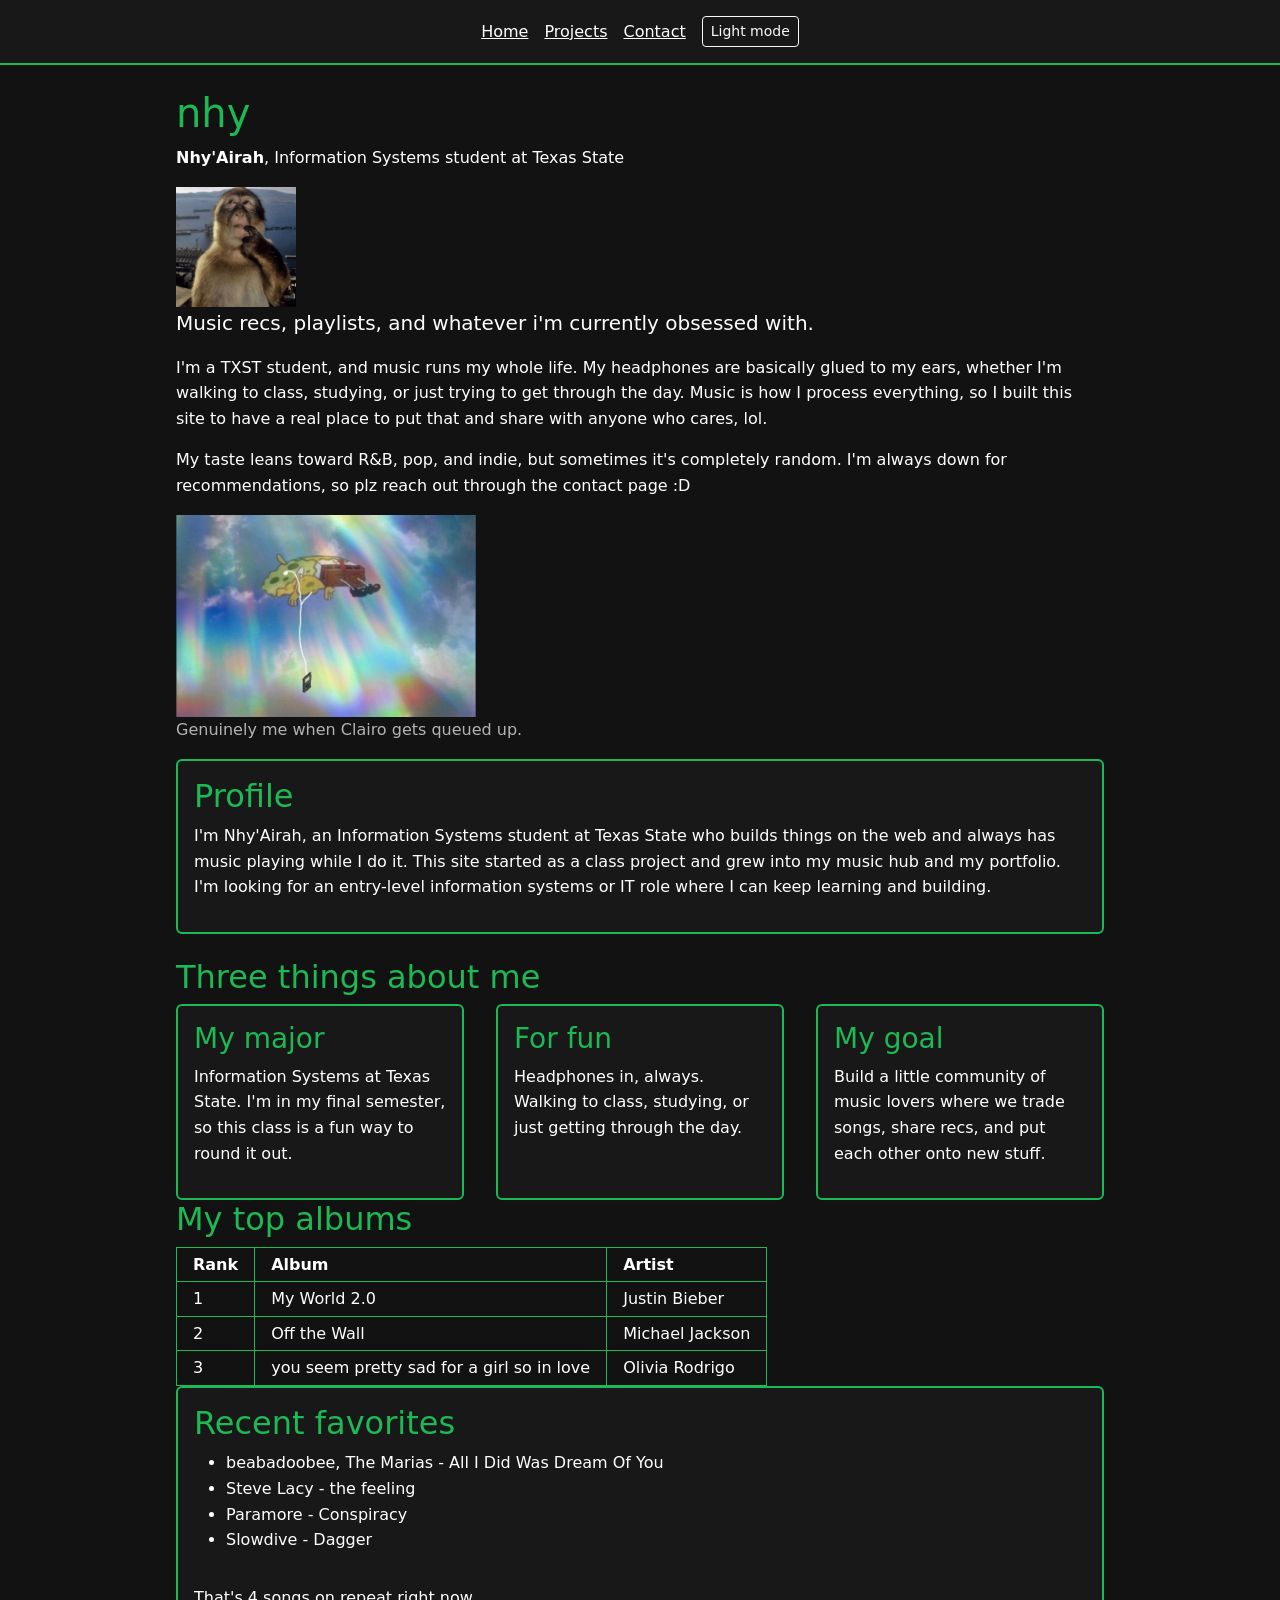
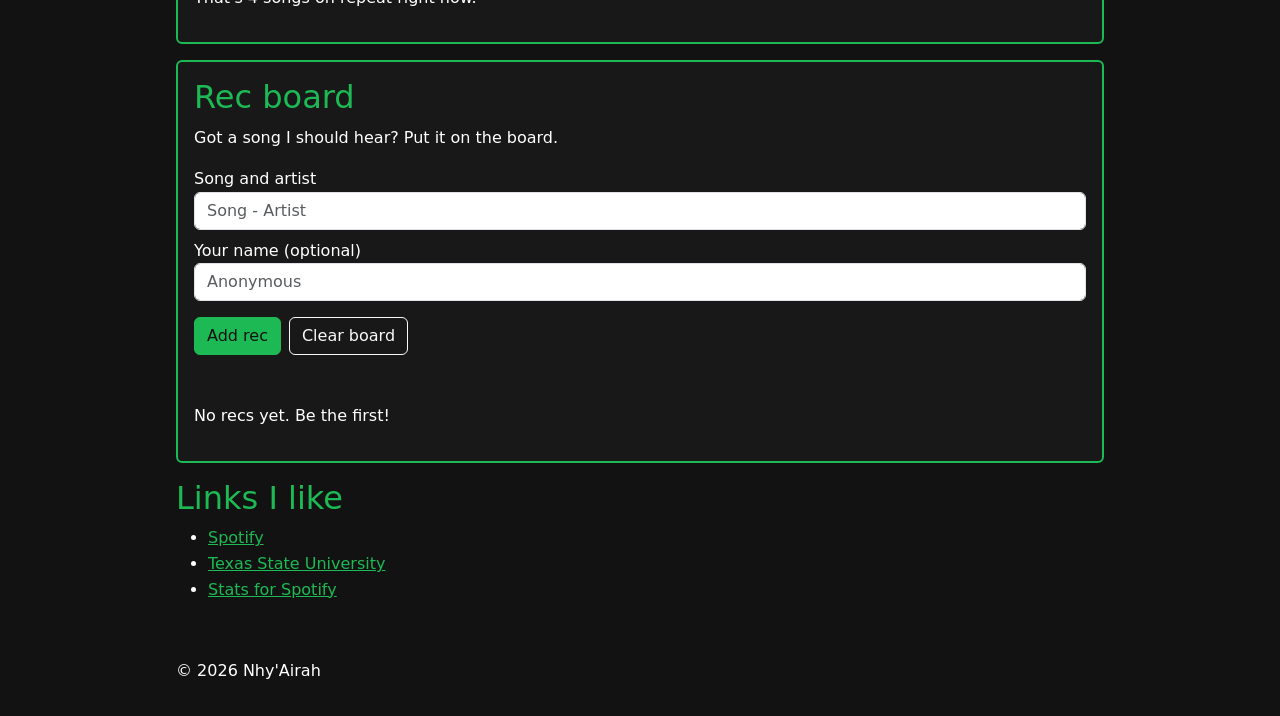
<file: index.html>
<!DOCTYPE html>
<html lang="en">
<head>
  <meta charset="UTF-8">
  <!-- A4 Checklist 3: the viewport meta tag. Every page needs it. -->
  <meta name="viewport" content="width=device-width, initial-scale=1">
  <title>nhy | Music Hub</title>
  <!-- Checklist 6: Bootstrap's link line, as in the Week 8 type-along. Your own styles.css comes after it. -->
  <link rel="stylesheet"
  href="https://cdn.jsdelivr.net/npm/bootstrap@5.3.3/dist/css/bootstrap.min.css">
  <!-- This line connects this page to styles.css -->
  <link rel="stylesheet" href="styles.css">
</head>
<body>
  <!-- A4 Checklist 1: the nav bar. The same nav sits on every page. -->
  <header>
    <nav class="container">
      <a href="index.html">Home</a>
      <a href="project.html">Projects</a>
      <a href="contact.html">Contact</a>
      <button id="theme-btn" class="btn btn-sm btn-outline-light" type="button">Light mode</button>
    </nav>
  </header>

  <!-- A4 Checklist 6: class="container" keeps the page centered -->
  <!-- Checklist 6: container py-4 keeps the page in the middle, with space above and below. -->
  <main class="container py-4">
    <h1>nhy</h1>
    <p><strong>Nhy'Airah</strong>, Information Systems student at Texas State</p>
    <img src="images/monkey.jpg" alt="Funny monkey standing on its hind legs, my profile pic" width="120" height="120">
    <p id="intro">Music recs, playlists, and whatever i'm currently obsessed with.</p>
    <p>I'm a TXST student, and music runs my whole life. My headphones are basically glued to my ears, whether I'm walking to class, studying, or just trying to get through the day. Music is how I process everything, so I built this site to have a real place to put that and share with anyone who cares, lol.</p>
    <p>My taste leans toward R&amp;B, pop, and indie, but sometimes it's completely random. I'm always down for recommendations, so plz reach out through the contact page :D</p>

    <!-- Put your own photo in the images folder, then change src and alt -->
    <figure>
      <img src="images/sponge.jpg" alt="Spongebob floating while listening to music with headphones" width="300">
      <figcaption>Genuinely me when Clairo gets queued up.</figcaption>
    </figure>

    <!-- A7 Profile: who I am and the kind of work I want -->
    <section id="profile" class="card card-body mb-4">
      <h2>Profile</h2>
      <p>I'm Nhy'Airah, an Information Systems student at Texas State who builds things on the web and always has music playing while I do it. This site started as a class project and grew into my music hub and my portfolio. I'm looking for an entry-level information systems or IT role where I can keep learning and building.</p>
    </section>

    <h2>Three things about me</h2>
    <!-- A4 Checklist 2: three cards. On wider screens they sit in one row. -->
    <section class="cards">
      <div class="card">
        <h3>My major</h3>
        <p>Information Systems at Texas State. I'm in my final semester, so this class is a fun way to round it out.</p>
      </div>
      <div class="card">
        <h3>For fun</h3>
        <p>Headphones in, always. Walking to class, studying, or just getting through the day.</p>
      </div>
      <div class="card">
        <h3>My goal</h3>
        <p>Build a little community of music lovers where we trade songs, share recs, and put each other onto new stuff.</p>
      </div>
    </section>

    <h2>My top albums</h2>
    <table>
      <tr><th>Rank</th><th>Album</th><th>Artist</th></tr>
      <tr><td>1</td><td>My World 2.0</td><td>Justin Bieber</td></tr>
      <tr><td>2</td><td>Off the Wall</td><td>Michael Jackson</td></tr>
      <tr><td>3</td><td>you seem pretty sad for a girl so in love</td><td>Olivia Rodrigo</td></tr>
    </table>

    <!-- Checklist 6: card card-body mb-3 draws a box around the list. -->
    <section class="card card-body mb-3">
      <!-- Checklist 7: on a page of your own site, write a heading of your own here. -->
      <h2>Recent favorites</h2>

      <!-- Checklist 1: this list is EMPTY on purpose. script.js builds its items from the array.
           Do not type li items in here. -->
      <ul id="list"></ul>

      <!-- Checklist 1: the empty count line. script.js writes it. -->
      <p id="count" class="mt-3"></p>
    </section>

    <!-- A6 feature: the Rec board. A visitor types a song, clicks Add rec, and it shows up in the list.
         Every element has an id so script.js can find it. -->
    <section class="card card-body mb-3">
      <h2>Rec board</h2>
      <p>Got a song I should hear? Put it on the board.</p>

      <label for="rec-song">Song and artist</label>
      <input id="rec-song" class="form-control mb-2" type="text" placeholder="Song - Artist">

      <label for="rec-name">Your name (optional)</label>
      <input id="rec-name" class="form-control mb-3" type="text" placeholder="Anonymous">

      <div class="d-flex gap-2">
        <button id="add-rec" class="btn btn-success">Add rec</button>
        <button id="clear-recs" class="btn btn-outline-light">Clear board</button>
      </div>

      <p id="rec-message" class="mt-3"></p>
      <ul id="rec-list"></ul>
      <p id="rec-count"></p>
    </section>

    <h2>Links I like</h2>
    <ul>
      <li><a href="https://www.spotify.com" target="_blank" rel="noopener">Spotify</a></li>
      <li><a href="https://www.txst.edu" target="_blank" rel="noopener">Texas State University</a></li>
      <li><a href="https://www.statsforspotify.com/track/top" target="_blank" rel="noopener">Stats for Spotify</a></li>
    </ul>
  </main>

  <footer class="container">
    <p>&copy; 2026 Nhy'Airah</p>
  </footer>

  <!-- Checklist 1: link script.js at the end of body, after the list. -->
  <script src="theme.js"></script>
  <script src="script.js"></script>

<!-- Disclosure: (Open AI) ChatGPT was used to help adapt the starter files
       to my music site and to check my work against the Assignment 5 checklist. -->
  <!-- Assignment 7:
       1. The design principle I fixed, and what I changed: Consistency. My pages did not match, because the Projects and Contact pages had no Bootstrap and the Contact page was a different looking embedded form. Now every page has the same nav, the same button, the same cards, and one styles.css, and the contact form uses the same card style as the rest of the site.
       2. The tools and AI I used: VS Code, GitHub Desktop, GitHub, Cloudflare, Bootstrap 5, the WebAIM Contrast Checker, and Claude (Anthropic) to help build the Assignment 7 pages and check them. ChatGPT (OpenAI) helped with some earlier parts, as noted in my script.js. -->
</body>
</html>
</file>
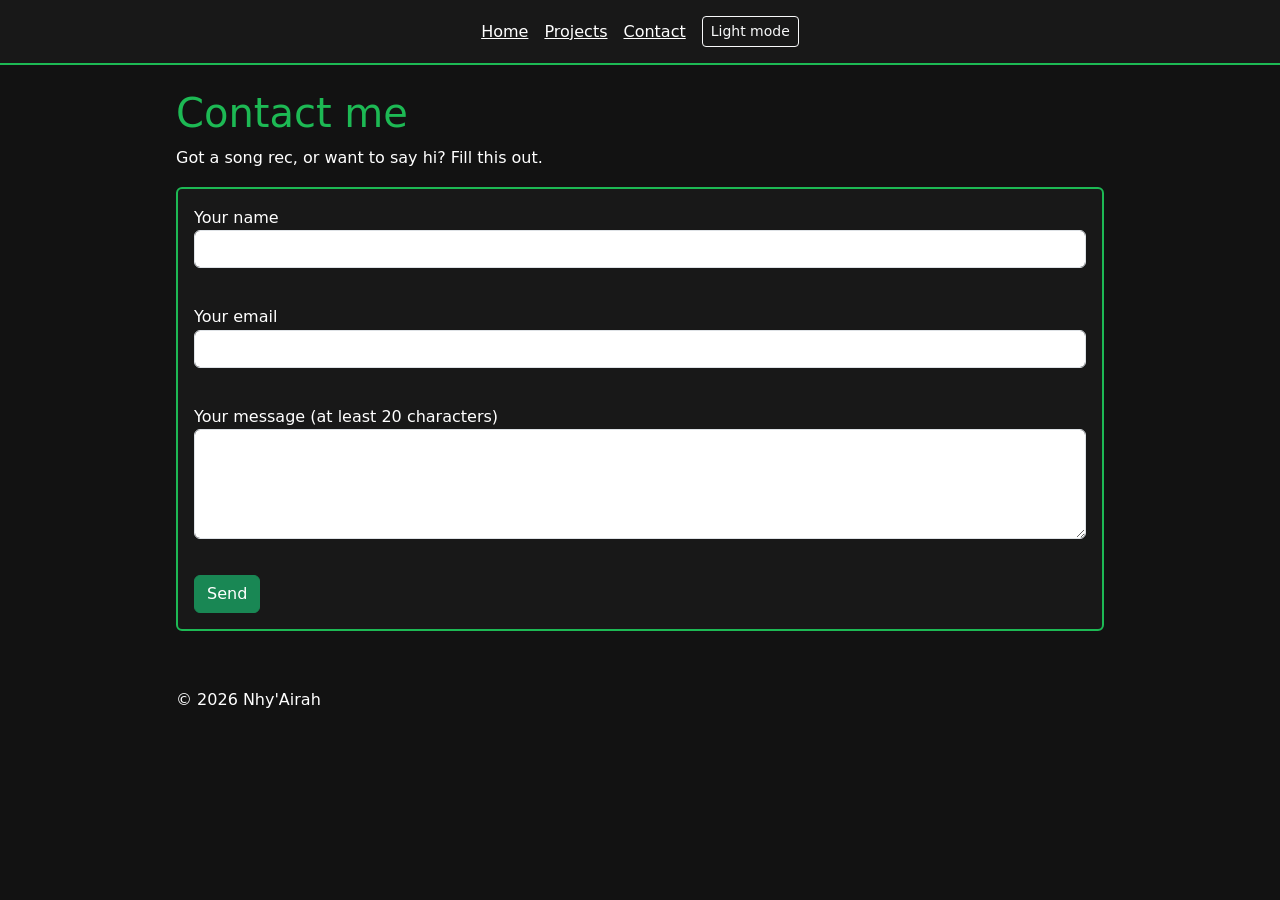
<file: contact.html>
<!DOCTYPE html>
<html lang="en">
<head>
  <meta charset="UTF-8">
  <meta name="viewport" content="width=device-width, initial-scale=1">
  <title>Contact | nhy</title>
  <link rel="stylesheet" href="https://cdn.jsdelivr.net/npm/bootstrap@5.3.3/dist/css/bootstrap.min.css">
  <link rel="stylesheet" href="styles.css">
</head>
<body>
  <header>
    <nav class="container">
      <a href="index.html">Home</a>
      <a href="project.html">Projects</a>
      <a href="contact.html">Contact</a>
      <button id="theme-btn" class="btn btn-sm btn-outline-light" type="button">Light mode</button>
    </nav>
  </header>

  <main class="container py-4">
    <h1>Contact me</h1>
    <p>Got a song rec, or want to say hi? Fill this out.</p>

    <form id="contact-form" class="card card-body">
      <label for="name">Your name</label>
      <input id="name" class="form-control mb-1" type="text" required>
      <p id="name-msg" class="field-msg" aria-live="polite"></p>

      <label for="email">Your email</label>
      <input id="email" class="form-control mb-1" type="email" required>
      <p id="email-msg" class="field-msg" aria-live="polite"></p>

      <label for="message">Your message (at least 20 characters)</label>
      <textarea id="message" class="form-control mb-1" rows="4" required></textarea>
      <p id="message-msg" class="field-msg" aria-live="polite"></p>

      <button class="btn btn-success align-self-start" type="submit" id="send-btn">Send</button>
    </form>
    <p id="thanks" class="mt-3" aria-live="polite"></p>
  </main>

  <footer class="container">
    <p>&copy; 2026 Nhy'Airah</p>
  </footer>

  <script src="theme.js"></script>
  <script src="contact.js"></script>
</body>
</html>
</file>
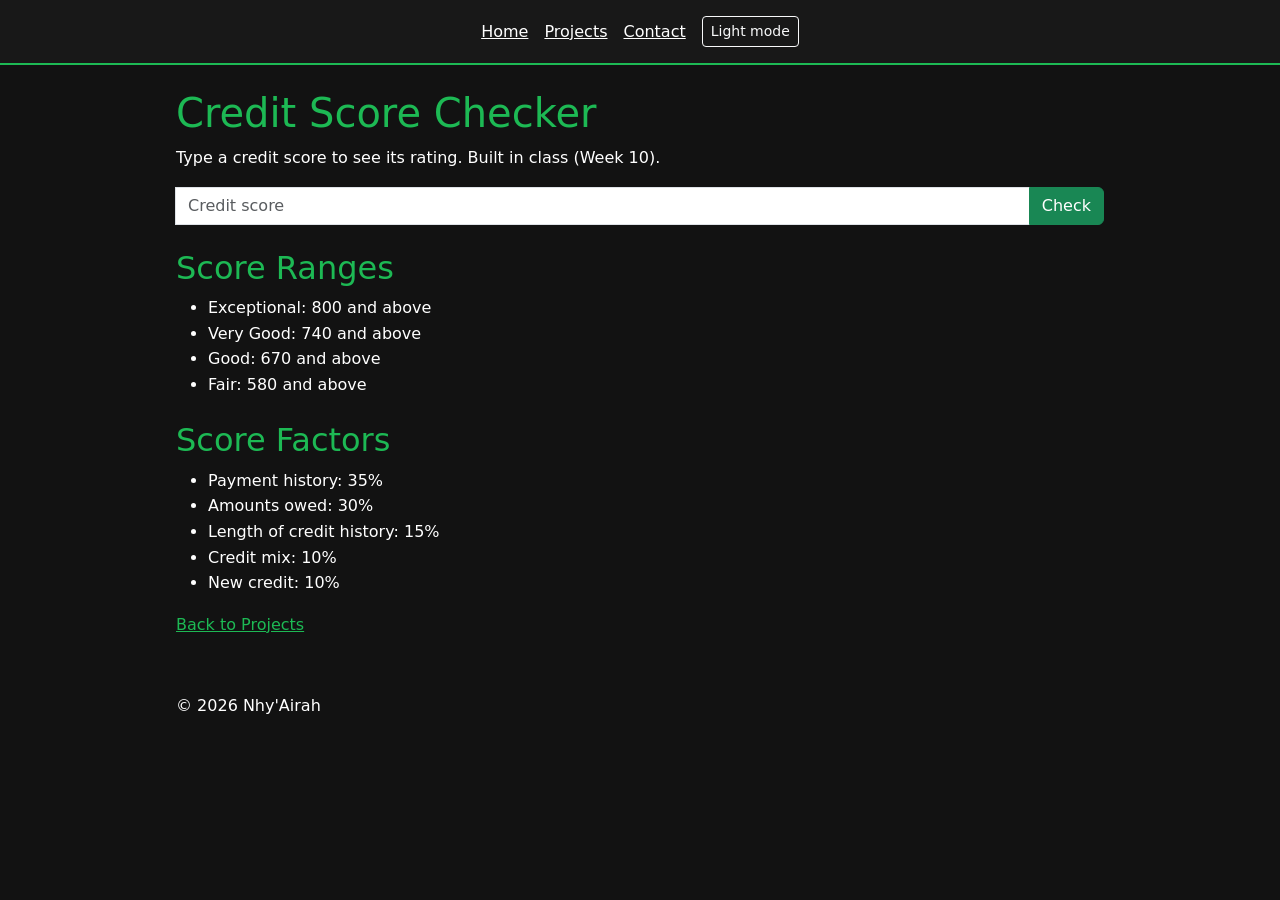
<file: credit.html>
<!DOCTYPE html>
<html lang="en">
<head>
  <meta charset="UTF-8">
  <meta name="viewport" content="width=device-width, initial-scale=1">
  <title>Credit Score Checker | nhy</title>
  <link rel="stylesheet" href="https://cdn.jsdelivr.net/npm/bootstrap@5.3.3/dist/css/bootstrap.min.css">
  <link rel="stylesheet" href="styles.css">
</head>
<body>
  <header>
    <nav class="container">
      <a href="index.html">Home</a>
      <a href="project.html">Projects</a>
      <a href="contact.html">Contact</a>
      <button id="theme-btn" class="btn btn-sm btn-outline-light" type="button">Light mode</button>
    </nav>
  </header>

  <main class="container py-4">
    <h1>Credit Score Checker</h1>
    <p>Type a credit score to see its rating. Built in class (Week 10).</p>
    <div class="input-group">
      <label for="score" class="visually-hidden">Credit score</label>
      <input id="score" class="form-control" placeholder="Credit score">
      <button id="check" class="btn btn-success">Check</button>
    </div>
    <p id="rating" class="mt-3"></p>

    <h2 class="mt-4">Score Ranges</h2>
    <ul id="ranges"></ul>

    <h2 class="mt-4">Score Factors</h2>
    <ul id="factors"></ul>
    <p><a href="project.html">Back to Projects</a></p>
  </main>

  <footer class="container">
    <p>&copy; 2026 Nhy'Airah</p>
  </footer>

  <script src="theme.js"></script>
  <script src="credit.js"></script>
</body>
</html>
</file>
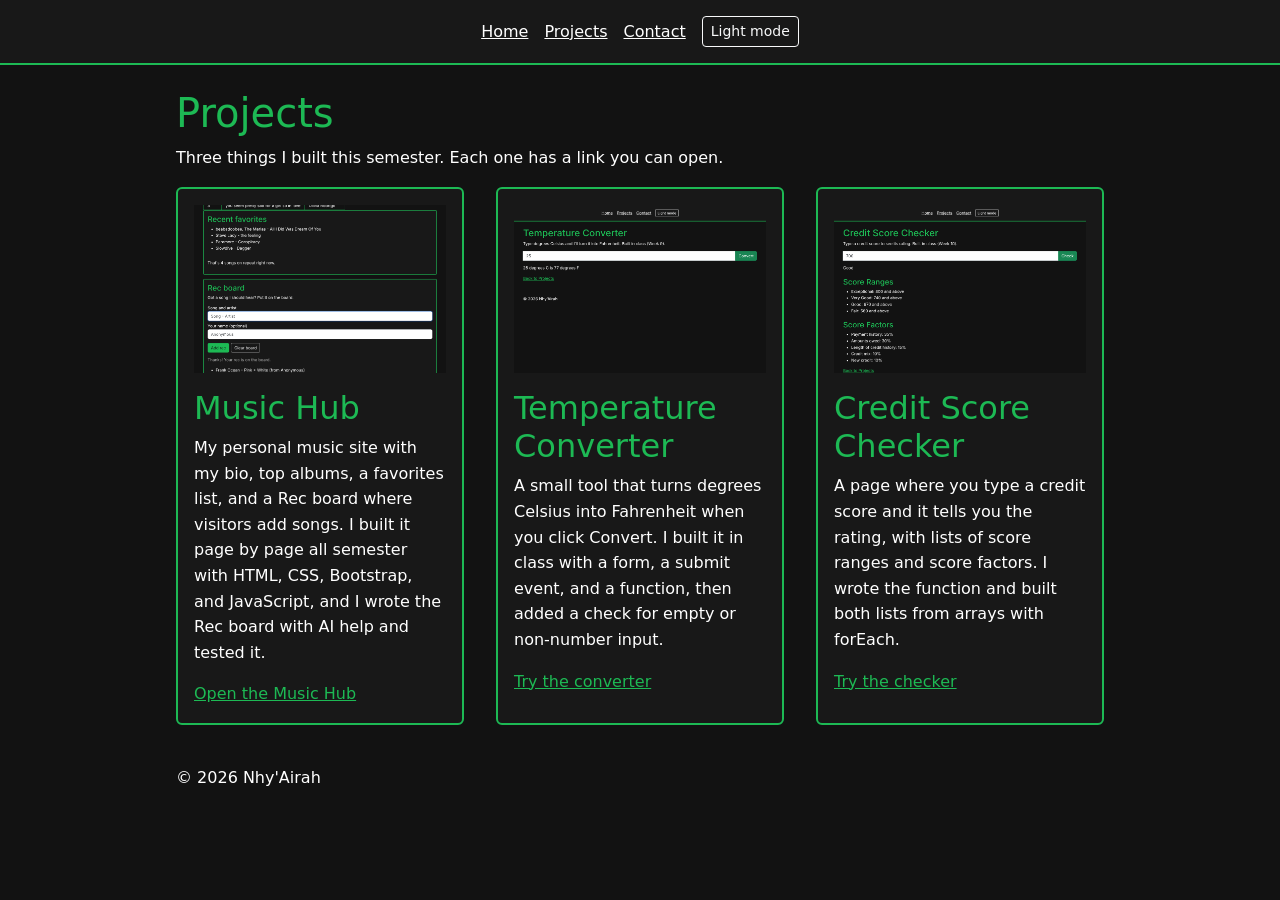
<file: project.html>
<!DOCTYPE html>
<html lang="en">
<head>
  <meta charset="UTF-8">
  <meta name="viewport" content="width=device-width, initial-scale=1">
  <title>Projects | nhy</title>
  <link rel="stylesheet" href="https://cdn.jsdelivr.net/npm/bootstrap@5.3.3/dist/css/bootstrap.min.css">
  <link rel="stylesheet" href="styles.css">
</head>
<body>
  <header>
    <nav class="container">
      <a href="index.html">Home</a>
      <a href="project.html">Projects</a>
      <a href="contact.html">Contact</a>
      <button id="theme-btn" class="btn btn-sm btn-outline-light" type="button">Light mode</button>
    </nav>
  </header>

  <main class="container py-4">
    <h1>Projects</h1>
    <p>Three things I built this semester. Each one has a link you can open.</p>

    <section class="gallery">
      <article class="card">
        <img src="images/shot-hub.png" alt="Screenshot of my music hub home page with the Rec board" width="600" height="400">
        <h2>Music Hub</h2>
        <p>My personal music site with my bio, top albums, a favorites list, and a Rec board where visitors add songs. I built it page by page all semester with HTML, CSS, Bootstrap, and JavaScript, and I wrote the Rec board with AI help and tested it.</p>
        <a href="index.html">Open the Music Hub</a>
      </article>
      <article class="card">
        <img src="images/shot-temp.png" alt="Screenshot of the temperature converter showing 25 degrees C is 77 degrees F" width="600" height="400">
        <h2>Temperature Converter</h2>
        <p>A small tool that turns degrees Celsius into Fahrenheit when you click Convert. I built it in class with a form, a submit event, and a function, then added a check for empty or non-number input.</p>
        <a href="temperature.html">Try the converter</a>
      </article>
      <article class="card">
        <img src="images/shot-credit.png" alt="Screenshot of the credit score checker showing the rating Good for a score of 700" width="600" height="400">
        <h2>Credit Score Checker</h2>
        <p>A page where you type a credit score and it tells you the rating, with lists of score ranges and score factors. I wrote the function and built both lists from arrays with forEach.</p>
        <a href="credit.html">Try the checker</a>
      </article>
    </section>
  </main>

  <footer class="container">
    <p>&copy; 2026 Nhy'Airah</p>
  </footer>

  <script src="theme.js"></script>
</body>
</html>
</file>
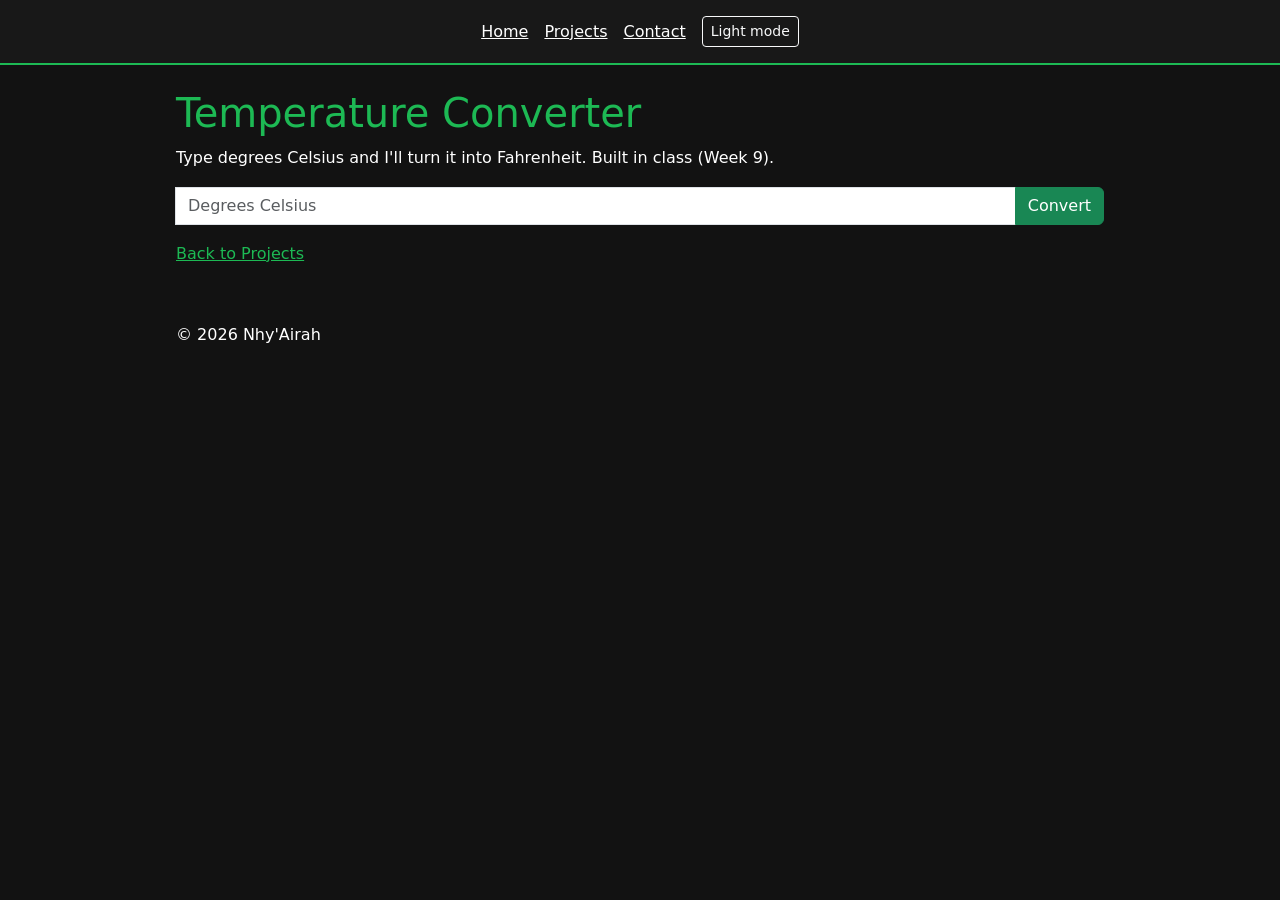
<file: temperature.html>
<!DOCTYPE html>
<html lang="en">
<head>
  <meta charset="UTF-8">
  <meta name="viewport" content="width=device-width, initial-scale=1">
  <title>Temperature Converter | nhy</title>
  <link rel="stylesheet" href="https://cdn.jsdelivr.net/npm/bootstrap@5.3.3/dist/css/bootstrap.min.css">
  <link rel="stylesheet" href="styles.css">
</head>
<body>
  <header>
    <nav class="container">
      <a href="index.html">Home</a>
      <a href="project.html">Projects</a>
      <a href="contact.html">Contact</a>
      <button id="theme-btn" class="btn btn-sm btn-outline-light" type="button">Light mode</button>
    </nav>
  </header>

  <main class="container py-4">
    <h1>Temperature Converter</h1>
    <p>Type degrees Celsius and I'll turn it into Fahrenheit. Built in class (Week 9).</p>
    <form id="convert" class="input-group">
      <label for="celsius" class="visually-hidden">Degrees Celsius</label>
      <input id="celsius" class="form-control" placeholder="Degrees Celsius">
      <button class="btn btn-success">Convert</button>
    </form>
    <p id="result" class="mt-3"></p>
    <p><a href="project.html">Back to Projects</a></p>
  </main>

  <footer class="container">
    <p>&copy; 2026 Nhy'Airah</p>
  </footer>

  <script src="theme.js"></script>
  <script src="temperature.js"></script>
</body>
</html>
</file>
<file: styles.css>
/* ================================================================
   styles.css: one stylesheet for all three pages.
   Flexbox or Grid? Flexbox lines items up in ONE direction, like
   books on a shelf: the nav and the three cards. Grid places items
   in rows AND columns at once, like a chessboard: the projects.
   Mobile-first: the rules at the top are the phone layout.
   The @media block at the bottom adds columns on wider screens.
   Each "Checklist" comment matches a row of the A4 checklist.
   Checklist 7: check it in the DevTools device toolbar, at 375px
   (one column, no sideways scrolling) and at 1280px (columns).
   ================================================================ */

/* Make widths behave. Leave this line as it is. */
* { box-sizing: border-box; }

/* Your variables: change a color here, and the whole site follows */
:root {
  --brand: #1db954;
  --bg: #121212;
  --light: #181818;
  --text: #ffffff;
  --muted: #b3b3b3;
  --space: 1rem;
}

/* The voice: typography for the whole site */
body {
  margin: 0;
  font-family: system-ui, sans-serif;
  line-height: 1.6;
  color: var(--text);
  background-color: var(--bg);
}

figcaption { color: var(--muted); }

h1, h2, h3, a { color: var(--brand); }

/* The intro line (an id selector) */
#intro { font-size: 1.25rem; }

/* Photos and the form never get wider than the screen */
img, iframe { max-width: 100%; }

/* Checklist 6: a centered container (max-width + margin: 0 auto) */
.container {
  max-width: 960px;
  margin: 0 auto;
  padding: var(--space);
}

/* Checklist 1: the nav bar (Flexbox) */
header {
  background: var(--light);
  border-bottom: 2px solid var(--brand);
}
nav {
  display: flex;
  justify-content: center;
  align-items: center;
  flex-wrap: wrap;
  gap: var(--space);
}
nav a { color: var(--text); }

/* Each card gets a frame (a class selector and the box model) */
.card {
  color: var(--text);
  background: var(--light);
  border: 2px solid var(--brand);
  padding: var(--space);
}

/* A6 feature: the Add rec button (an id selector) uses my own colors */
#add-rec {
  background-color: var(--brand);
  border-color: var(--brand);
  color: var(--bg);
}

/* A6 feature: the message under the buttons is a softer gray */
#rec-message { color: var(--muted); }

/* The table: room inside each cell */
table { border-collapse: collapse; }
th, td {
  padding: 0.25rem 1rem;
  border: 1px solid var(--brand);
  text-align: left;
}

/* Center the embedded form (In-class Exercise #5) */
.contact-form {
  display: flex;
  justify-content: center;
}

/* Checklist 5, part 1 (mobile-first): the phone layout comes first.
   These rules work on every screen. 1fr makes one column, so the
   cards and the projects stack. Checklist 4: display: grid. */
.cards, .gallery {
  display: grid;
  grid-template-columns: 1fr;
  gap: 2rem;
}

/* Checklist 5, part 2: this media query ADDS columns on wider screens.
   min-width: 600px means "only when the screen is 600px or wider".
   On a phone, the browser skips this whole block, so one column stays. */
@media (min-width: 600px) {
  /* Checklist 2: the three cards sit in one row (Flexbox + gap) */
  .cards {
    display: flex;
    gap: 2rem;
  }
  .cards .card { flex: 1; }
  /* Checklist 4: the projects get three columns */
  .gallery {
    grid-template-columns: repeat(3, 1fr);
  }
}

/* ---------------- Assignment 7 additions ---------------- */

/* Dark mode button: the site starts dark, the button toggles the class "light" on body.
   Same variable names, so every rule above follows. */
body.light {
  --brand: #0b6b2d;
  --bg: #ffffff;
  --light: #f2f2f2;
  --text: #121212;
  --muted: #4d4d4d;
}
body.light .btn-outline-light {
  --bs-btn-color: var(--text);
  --bs-btn-border-color: var(--text);
  --bs-btn-hover-color: var(--bg);
  --bs-btn-hover-bg: var(--text);
  --bs-btn-hover-border-color: var(--text);
  --bs-btn-active-color: var(--bg);
  --bs-btn-active-bg: var(--text);
  --bs-btn-active-border-color: var(--text);
}
body.light #add-rec, body.light .btn-success { color: #ffffff; background-color: var(--brand); border-color: var(--brand); }

/* Contact form messages sit right under each field */
#contact-form { display: flex; flex-direction: column; }
.field-msg { color: var(--muted); min-height: 1.5rem; margin-bottom: 0.5rem; }

/* Project cards: pictures fill the card width */
.gallery .card img { width: 100%; height: auto; margin-bottom: var(--space); }
</file>
